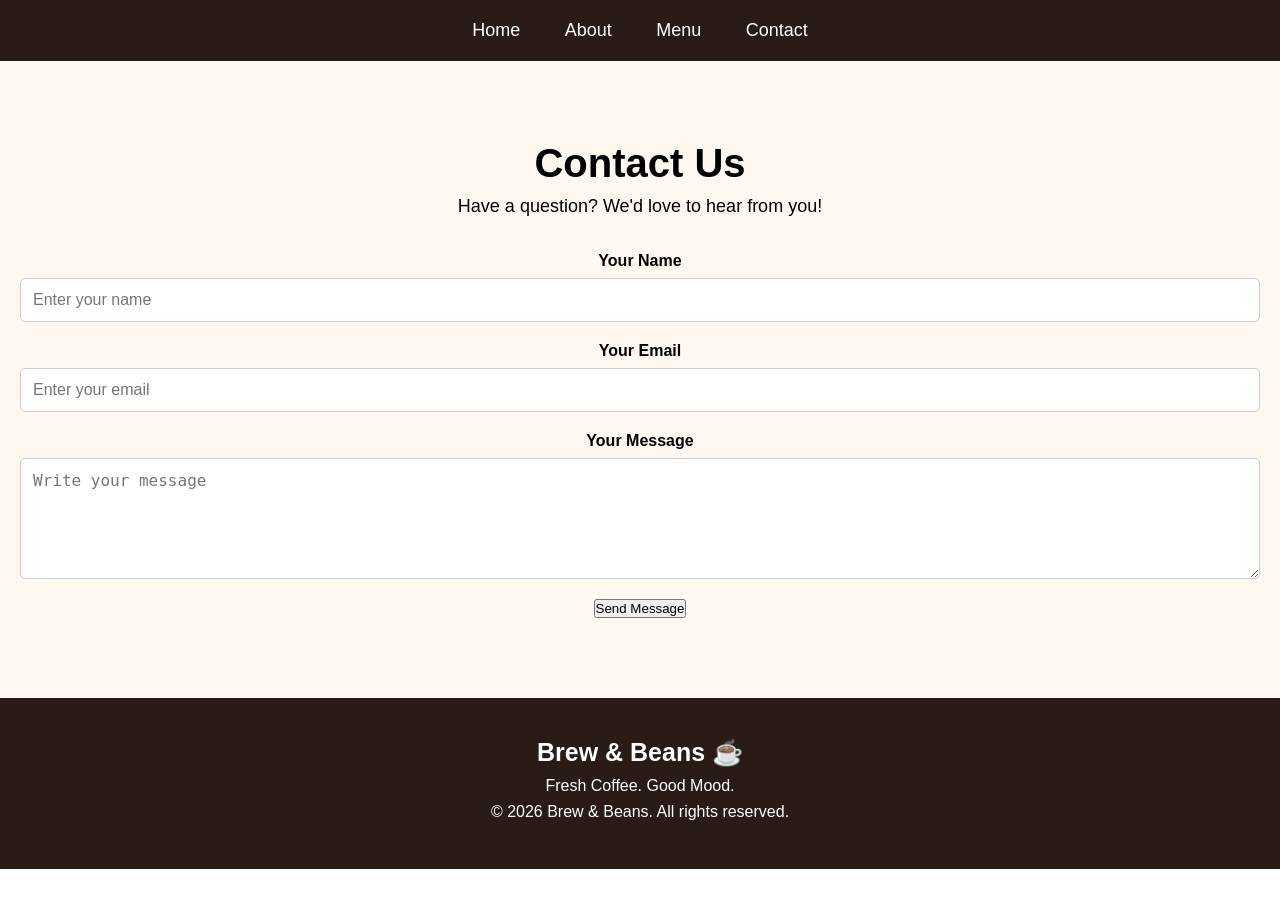
<file: contact.html>
<html>
    <head><title>hi</title>
    </head>
    <link rel="stylesheet" href="style.css">
    <body>
          <nav>
    <a href="index.html">Home</a>
    <a href="about.html">About</a>
    <a href="menu.html">Menu</a>
    <a href="contact.html">Contact</a>
</nav>
<section id="contact">

    <h2>Contact Us</h2>

    <p>Have a question? We'd love to hear from you!</p>

    <form>

        <label for="name">Your Name</label>
        <input type="text" id="name" placeholder="Enter your name">

        <label for="email">Your Email</label>
        <input type="email" id="email" placeholder="Enter your email">

        <label for="message">Your Message</label>
        <textarea id="message" rows="5"
            placeholder="Write your message"></textarea>

        <button type="submit">Send Message</button>

    </form>

</section>
<footer>

    <h3>Brew & Beans ☕</h3>

    <p>Fresh Coffee. Good Mood.</p>

    <p>© 2026 Brew & Beans. All rights reserved.</p>

</footer>
</body>
</html>
</file>
<file: style.css>
*{
    padding: 0%;
    margin: 0%;
}
body {
    margin: 0;
    font-family: Arial, sans-serif;
}

header {
    background-color: #3e2723;
    color: white;
    text-align: center;
    padding: 60px;
}
nav {
    background-color: #2b1b17;
    padding: 20px;
    text-align: center;
}

nav a {
    color: white;
    text-decoration: none;
    margin: 0 20px;
    font-size: 18px;
}
nav a:hover {
    color: #e77a0e;
}
.hero {
    text-align: center;
    padding: 100px 20px;
    background-color: #edc692;
}

.hero h2 {
    font-size: 50px;
    margin-bottom: 20px;
}

.hero p {
    font-size: 20px;
    margin-bottom: 30px;
}
.btn {
    display: inline-block;
    background-color: #3e2723;
    color: white;
    padding: 15px 30px;
    text-decoration: none;
    border-radius: 5px;
}
.btn:hover {
    background-color: #6d4c41;
}
#menu {
    padding: 70px 20px;
    text-align: center;
   
}

#menu h2 {
    font-size: 40px;
    margin-bottom: 40px;
}
.menu-container{
    display: flex;
    justify-content: center;
    gap: 25px;
}
.card {
    width: 250px;
    padding: 25px;
    background-color: #f5e6d3;
    border-radius: 10px;


    transition: 0.3s;
}

.card:hover {
    transform: translateY(-10px);
}
.card span {
    display: block;
    margin-top: 15px;
    font-size: 20px;
    font-weight: bold;
}
.card img {
    width: 100%;
    height: 180px;
    object-fit: cover;
    border-radius: 8px;
}
@media (max-width: 768px) {

    .menu-container {
        flex-direction: column;
        align-items: center;
        #about {
    flex-direction: column;
    text-align: center;
}
    }

}
.about-image {
    flex: 1;
}

.about-image img {
    width: 100%;
    height: 350px;
    object-fit: cover;
    border-radius: 10px;
}
#reviews {
    padding: 80px 10%;
    text-align: center;
    background-color: #f5e6d3;
}

#reviews h2 {
    font-size: 40px;
    margin-bottom: 40px;
}
.review-card {
    background-color: rgb(244, 237, 237);
    padding: 30px;
    border-radius: 10px;
    box-shadow: 0 5px 15px rgba(0, 0, 0, 0.1);
}

.review-card p {
    line-height: 1.6;
    font-size: 17px;
}

.review-card h3 {
    margin-top: 20px;
}
.stars {
    font-size: 25px;
    margin-bottom: 15px;
}
.review-container {
    grid-template-columns: 1fr;
}
form label {
    display: block;
    margin-bottom: 8px;
    font-weight: bold;
}

form input,
form textarea {
    width: 100%;
    padding: 12px;
    margin-bottom: 20px;
    border: 1px solid #ccc;
    border-radius: 5px;
    font-size: 16px;
}
#contact {
    padding: 80px 20px;
    text-align: center;
    background-color: #fff8f0;
}

#contact h2 {
    font-size: 40px;
    margin-bottom: 10px;
}

#contact p {
    font-size: 18px;
    margin-bottom: 35px;
}
form button:hover {
    background-color: #6d4c41;
}
footer {
    background-color: #2b1b17;
    color: white;
    text-align: center;
    padding: 40px 20px;
}

footer h3 {
    font-size: 25px;
    margin-bottom: 10px;
}

footer p {
    margin: 8px;
}
html {
    scroll-behavior: smooth;
}
nav {
    background-color: #2b1b17;
    padding: 20px;
    text-align: center;

    position: sticky;
    top: 0;
    z-index: 1000;
}
#about {
    display: flex;
    align-items: center;
    gap: 70px;

    padding: 100px 10%;

    background-color: #fff8f0;
}

.about-image {
    position: relative;
    flex: 1;
}

.about-image img {
    width: 100%;
    height: 450px;

    object-fit: cover;

    border-radius: 20px;

    box-shadow: 0 15px 35px rgba(0, 0, 0, 0.15);
}

.about-text {
    flex: 1;
}

.small-title {
    color: #8b5e3c;
    font-size: 14px;
    font-weight: bold;
    letter-spacing: 3px;
}

.about-text h2 {
    font-size: 45px;
    color: #3e2723;
    margin: 10px 0 25px;
}

.about-text h2 span {
    color: #a66a3f;
}

.about-intro {
    font-size: 20px;
    line-height: 1.7;
    font-weight: 500;
}

.about-text > p:not(.small-title) {
    line-height: 1.7;
    color: #555;
}
.about-features {
    display: flex;
    gap: 30px;
    margin-top: 30px;
}

.about-features div {
    text-align: center;
}

.about-features span {
    font-size: 30px;
}

.about-features p {
    font-size: 14px;
    font-weight: bold;
    color: #3e2723;
}
.coffee-badge {
    position: absolute;

    bottom: 25px;
    right: -25px;

    background-color: #3e2723;
    color: white;

    padding: 20px 25px;

    border-radius: 15px;

    text-align: center;

    box-shadow: 0 8px 20px rgba(0, 0, 0, 0.2);
}

.coffee-badge strong {
    display: block;
    font-size: 28px;
}

.coffee-badge span {
    font-size: 12px;
}
@media (max-width: 768px) {

    #about {
        flex-direction: column;
        padding: 70px 20px;
        gap: 40px;
    }

    .about-image {
        width: 100%;
    }

    .about-image img {
        height: 350px;
    }

    .coffee-badge {
        right: 10px;
    }

    .about-text {
        text-align: center;
    }

    .about-text h2 {
        font-size: 35px;
    }

    .about-features {
        justify-content: center;
        gap: 20px;
    }
}
</file>
